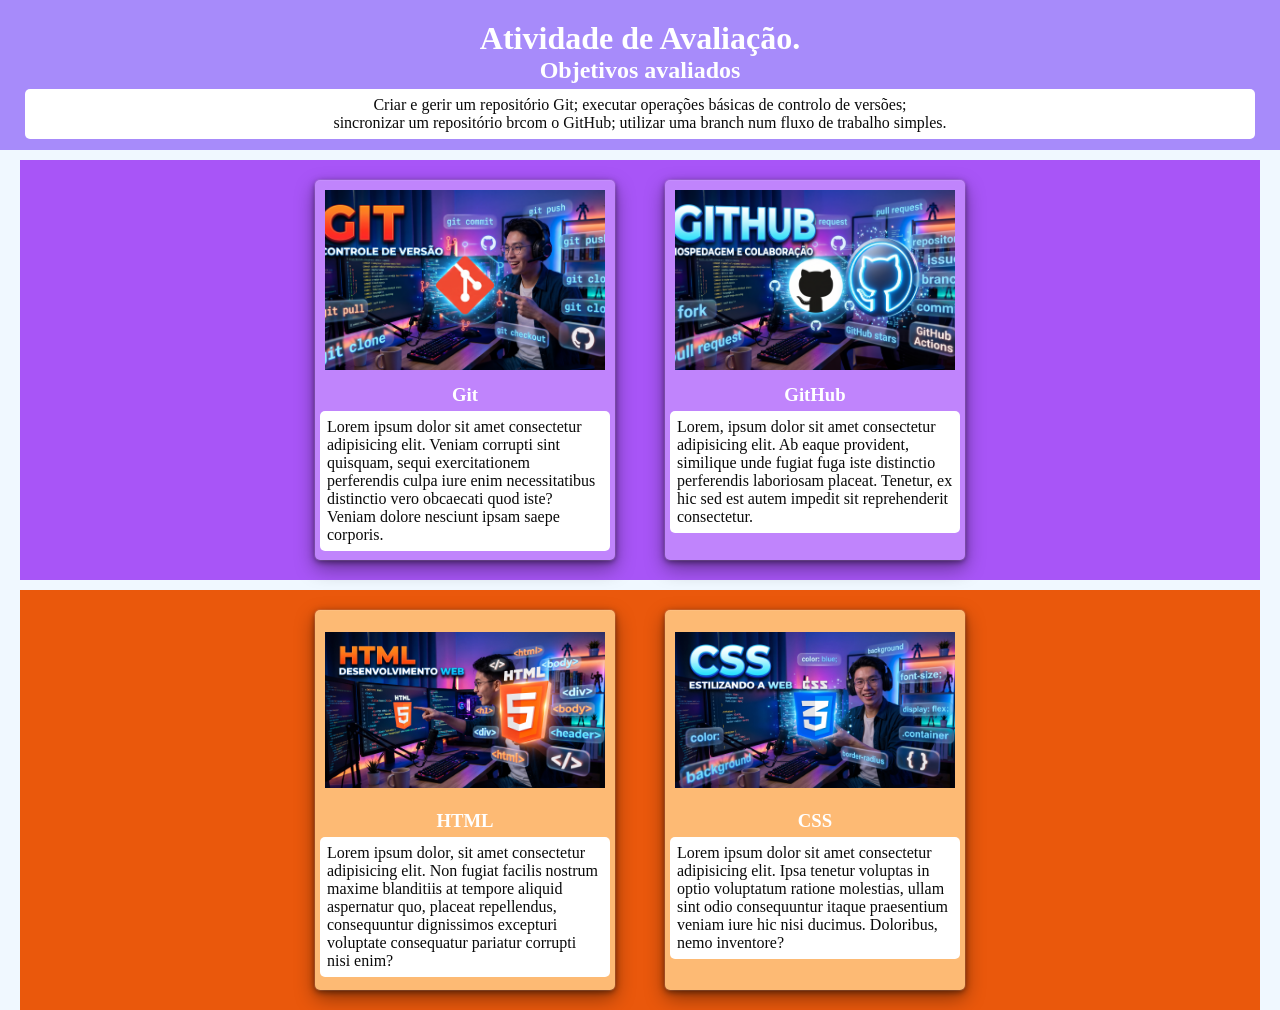
<file: index.html>
<!DOCTYPE html>
<html lang="PT'pt">

<head>
    <meta charset="UTF-8">
    <meta name="viewport" content="width=device-width, initial-scale=1.0">
    <title>Git e GitHub.</title>
    <link rel="stylesheet" href="css/style.css">
</head>

<body>
    <header>
            <h1>Atividade de Avaliação.</h1>
        <h2>Objetivos avaliados</h2>
        <p>Criar e gerir um repositório Git; executar operações básicas de controlo de versões; <br>sincronizar um repositório brcom o GitHub; utilizar uma branch num fluxo de trabalho simples.</p>
    </header>
    <main>
        <section id="container-card">
            <div class="card">
                    <img src="imgens/imagem-git.jpg" alt="Git">
                    <h3>Git</h3>
                    <p>Lorem ipsum dolor sit amet consectetur adipisicing elit. Veniam corrupti sint quisquam, sequi
                        exercitationem perferendis culpa iure enim necessitatibus distinctio vero obcaecati quod iste?
                        Veniam dolore nesciunt ipsam saepe corporis.</p>
                </div>

                <div class="card">
                    <img src="imgens/imagem-github (2).jpg" alt="GitHub">
                    <h3>GitHub</h3>
                    <p>Lorem, ipsum dolor sit amet consectetur adipisicing elit. Ab eaque provident, similique unde fugiat fuga iste distinctio perferendis laboriosam placeat. Tenetur, ex hic sed est autem impedit sit reprehenderit consectetur.</p>
                </div>

            

        </section>
        
        <section class="container-tec">
            
                <div class="img-tec">
                    <img src="imgens/imagem-html.jpg" alt="">
                    <h3>HTML</h3>
                    <p>Lorem ipsum dolor, sit amet consectetur adipisicing elit. Non fugiat facilis nostrum maxime blanditiis at tempore aliquid aspernatur quo, placeat repellendus, consequuntur dignissimos excepturi voluptate consequatur pariatur corrupti nisi enim?</p>
                </div>

                <div class="img-tec">
                    <img src="imgens/imagem-css (2).jpg" alt="">
                    <H3>CSS</H3>
                    <p>Lorem ipsum dolor sit amet consectetur adipisicing elit. Ipsa tenetur voluptas in optio
                        voluptatum ratione molestias, ullam sint odio consequuntur itaque praesentium veniam iure hic
                        nisi ducimus. Doloribus, nemo inventore?</p>

                </div>
            
        </section>

    </main>
</body>

</html>
</file>
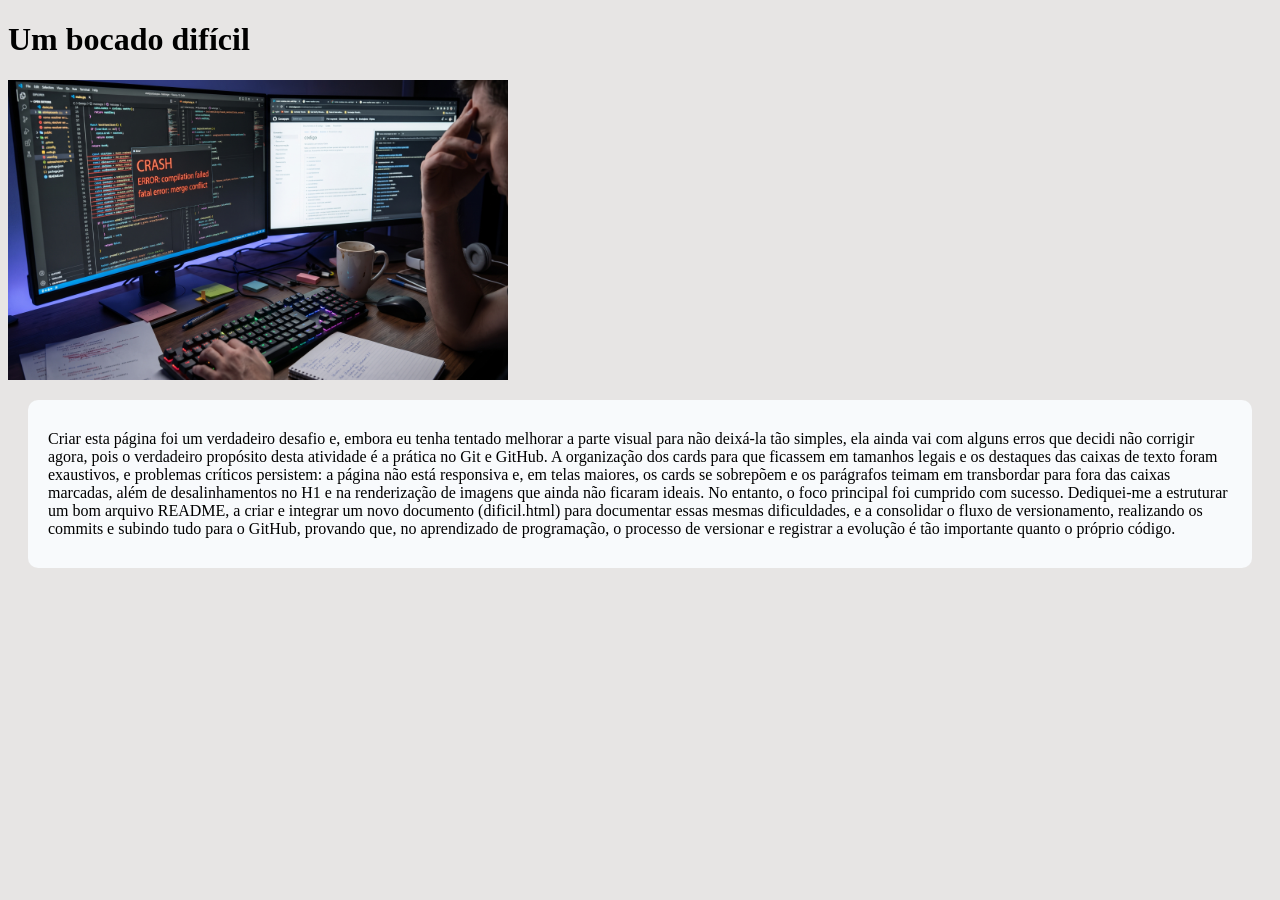
<file: dificil.html>
<!DOCTYPE html>
<html lang="PT-pt">
<head>
    <meta charset="UTF-8">
    <meta name="viewport" content="width=device-width, initial-scale=1.0">
    <title>Um bucado dificil </title>
<style>
    body{
       background-color: #e7e5e4; 
    }

img{
    display: flex;
    width: 500px;
    height: 300px;
    
}

p{
    background-color:#f8fafc ;
    padding: 30px 20px;
    margin: 20px;
    border-radius: 10px;
}


</style>

</head>
<body>
    <h1>Um bocado difícil</h1>
    <img src="imgens/dificil.jpg" alt="dificil">
    <p>Criar esta página foi um verdadeiro desafio e, embora eu tenha tentado melhorar a parte visual para não deixá-la tão simples, ela ainda vai com alguns erros que decidi não corrigir agora, pois o verdadeiro propósito desta atividade é a prática no Git e GitHub. A organização dos cards para que ficassem em tamanhos legais e os destaques das caixas de texto foram exaustivos, e problemas críticos persistem: a página não está responsiva e, em telas maiores, os cards se sobrepõem e os parágrafos teimam em transbordar para fora das caixas marcadas, além de desalinhamentos no H1 e na renderização de imagens que ainda não ficaram ideais. No entanto, o foco principal foi cumprido com sucesso. Dediquei-me a estruturar um bom arquivo README, a criar e integrar um novo documento (dificil.html) para documentar essas mesmas dificuldades, e a consolidar o fluxo de versionamento, realizando os commits e subindo tudo para o GitHub, provando que, no aprendizado de programação, o processo de versionar e registrar a evolução é tão importante quanto o próprio código.</p>
</body>
</html>
</file>
<file: css/style.css>
* {
    margin: 0;
    padding: 0;
    box-sizing: border-box;
}

body {
    background-color: aliceblue;
    width: 100%;
    height: 100%;

}

header {

    text-align: center;
    padding: 20px;
    background-color: #a78bfa;
    color: #fff;
    width: 100%;
    height: 150px;

}
main{
    padding:0 20px;
}

#container-card {
    display: flex;
    justify-content: center;
    align-items: center;
    margin-top: 10px;
    gap: 50px;
    background-color: #a855f7;
    padding: 20px;
    width: 100%;
}

.card {/*estilos dos cards*/
    
    width: 300px;
    height: 380px;
    background-color: #c084fc;
    border-radius: 5px;
     box-shadow: 0 0 0 1px rgba(255, 255, 255, 0.1), 0 2px 6px rgba(0, 0, 0, 0.5), 0 8px 20px rgba(0, 0, 0, 0.4), inset 0 1px 0 rgba(255, 255, 255, 0.08);
}


.card img {
    width: 100%;
    height: 200px;
    object-fit: cover;
   
    padding: 10px;
    border-radius: 8px;
   
}

.container-tec {
    display: flex;
    justify-content: center;
    align-items: center;
    margin-top: 10px;
    gap: 50px;
    background-color: #ea580c;
    padding: 20px;
    width: 100%;

}

.img-tec { /*estilizção dos cards*/
    width: 300px;
    height: 380px;
    background-color: #fdba74;
    border-radius: 5px;
    box-shadow: 0 0 0 1px rgba(255, 255, 255, 0.1), 0 2px 6px rgba(0, 0, 0, 0.5), 0 8px 20px rgba(0, 0, 0, 0.4), inset 0 1px 0 rgba(255, 255, 255, 0.08);
}

.img-tec img {
    display: block;
  width: 100%;
    height: 200px;
     object-fit: contain;
    border-top-right-radius: 8px;
    border-top-left-radius: 8px;
    padding: 10px;
    box-sizing: border-box;
    
}

h3 {
    color: white;
   text-align: center;
}

p {
padding: 7px;
    color: rgb(10, 10, 10);
    background-color: #fff;
    margin: 5px;
    border-radius: 5px;
}
</file>
